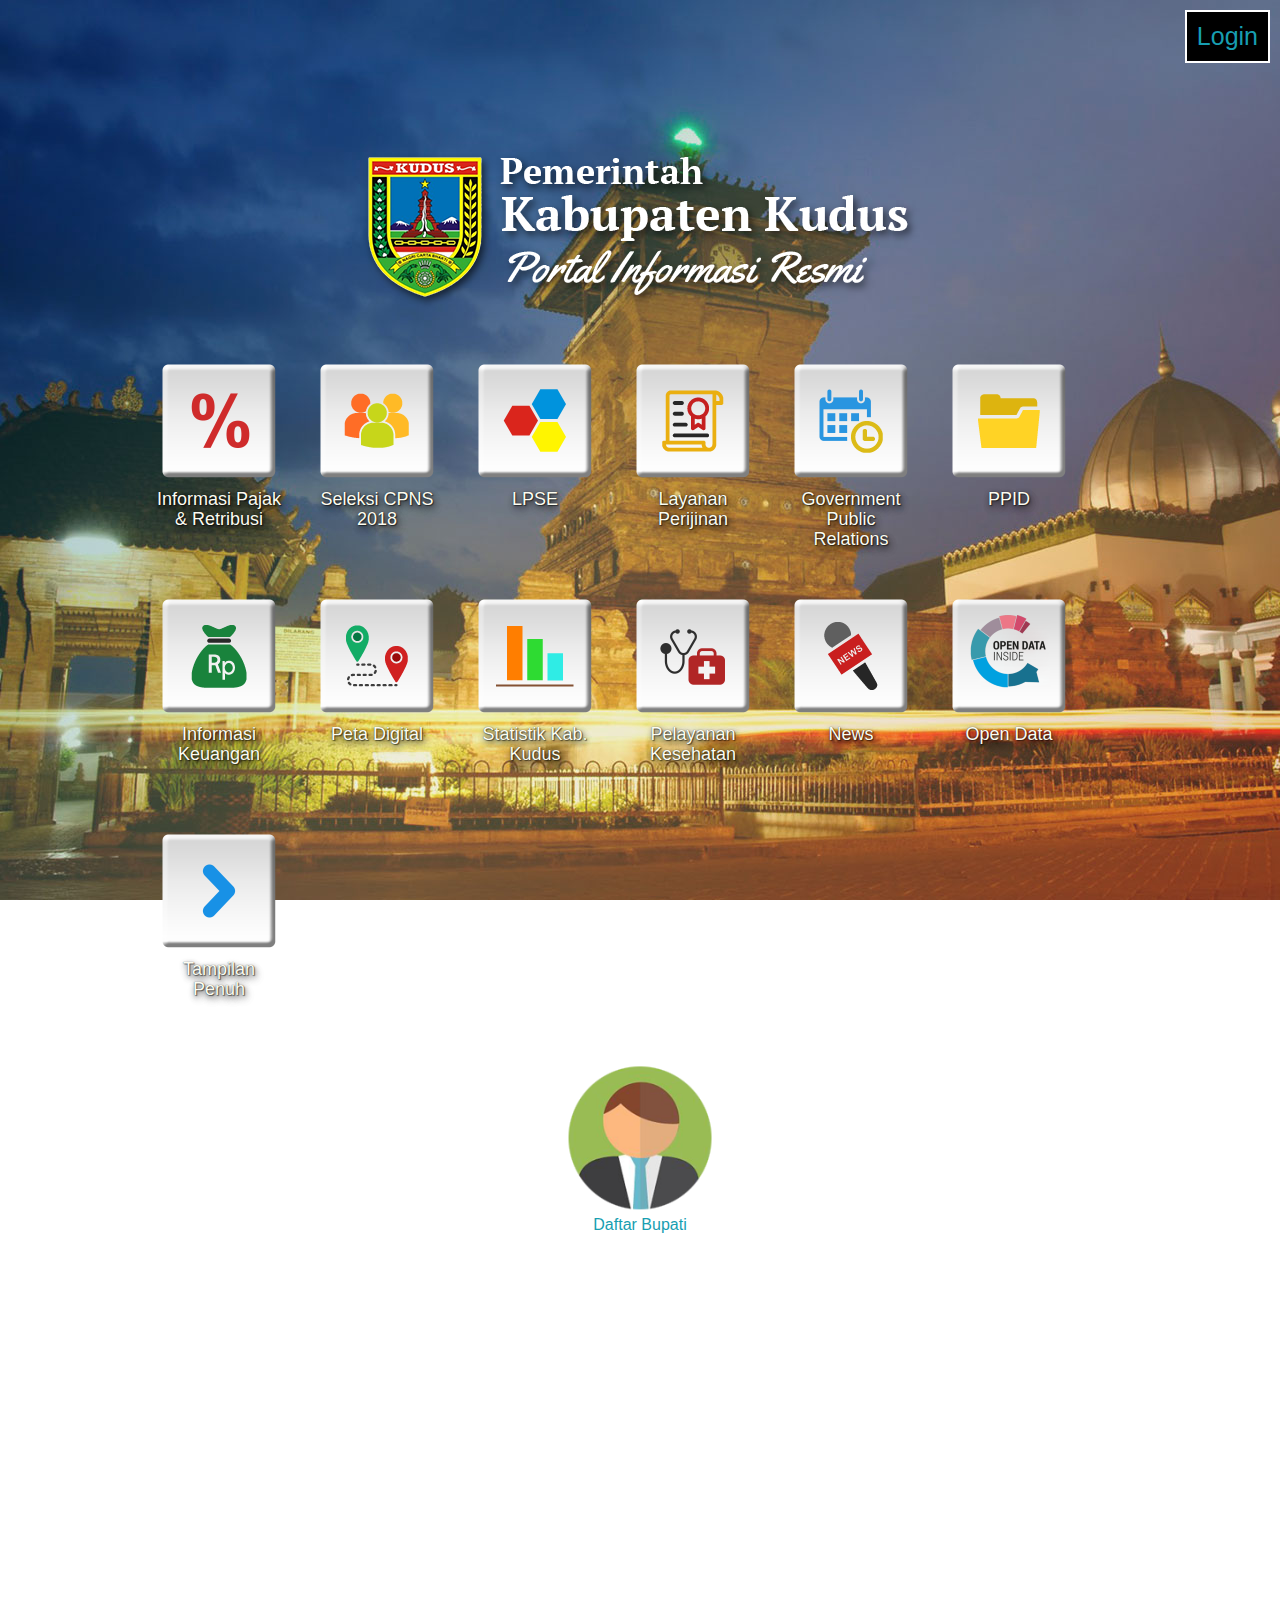
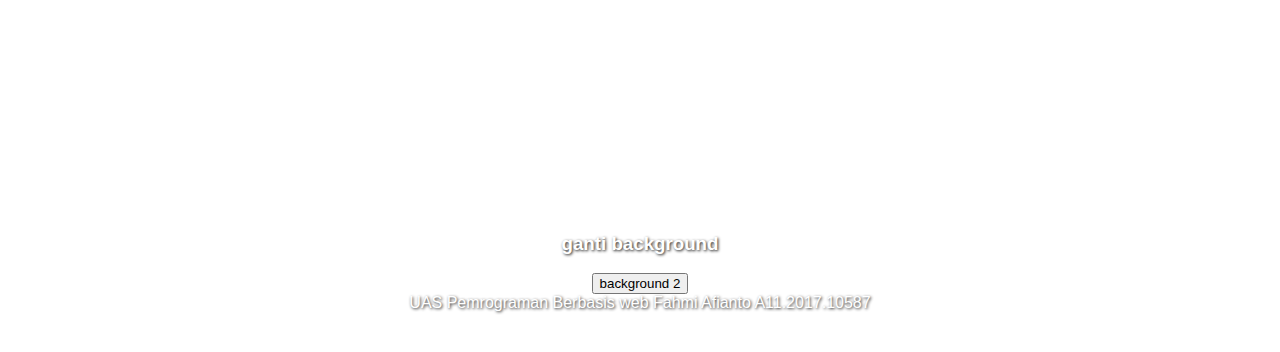
<file: index.html>
<!DOCTYPE html>
<html>
  <head>
    <link rel="shortcut icon" href="img/logo.png">
    <title>Pemerintah Kabupaten Kudus - Portal Informasi Resmi</title>

    <link rel="stylesheet" type="text/css" href="style.css" media="all">
    <link rel="stylesheet" type="text/css" href="responsive.css" media="all">
    <script src="javascript.js"></script>
  </head>
  <body onload="welcome()" id="ganti">
        <div class="container">
                <div class="Logout">
                    <a href="login.html">
                        Login
                    </a>
                </div>
            </div>
    <section id="container">
        <header id="header-portal">
            <div class="logo">
                <a href="index.html">
                    <img id="logo-portal" src="img/logo-portal-2.png" alt="Pemerintah Kabupaten Kudus">
                </a>
            </div>
        </header>
        <main id="main-portal">
            <div id="menu-box">
                <a href="#" class="box">
                    <div class="box-icon2">
                        <img class="full" width="150px" src="img/1.png" alt="Informasi Pajak & Retribusi">
                    </div>
                    <div class="box-text-icon">
                        Informasi Pajak & Retribusi
                    </div>
                </a>
                <a href="#" class="box">
                    <div class="box-icon2">
                        <img class="full" width="150px" src="img/2.png" alt="Seleksi CPNS 2018">
                    </div>
                    <div class="box-text-icon">
                        Seleksi CPNS 2018
                    </div>
                </a>

                <a href="#/" class="box">
                    <div class="box-icon2">
                        <img class="full" width="150px" src="img/3.png" alt="LPSE">
                    </div>
                    <div class="box-text-icon">
                            LPSE
                    </div>
                </a>

                <a href="#" class="box">
                    <div class="box-icon2">
                        <img class="full" width="150px" src="img/4.png" alt="Layanan Perijinan">
                    </div>
                    <div class="box-text-icon">
                         Layanan Perijinan
                    </div>
                </a>

                <a href="#" class="box">
                    <div class="box-icon2">
                        <img class="full" width="150px" src="img/5.png" alt="Government Public Relations">
                    </div>
                    <div class="box-text-icon">
                        Government Public Relations
                    </div>
                </a>

                <a href="#" class="box">
                    <div class="box-icon2">
                            <img class="full" width="150px" src="img/6.png" alt="PPID">
                    </div>
                    <div class="box-text-icon">
                        PPID
                    </div>               
                </a>

                <a href="#" class="box">
                    <div class="box-icon2">
                        <img class="full" width="150px" src="img/7.png" alt="Informasi Keuangan">
                    </div>
                    <div class="box-text-icon">
                        Informasi Keuangan
                        </div>
                </a>
            
                <a href="#" class="box">
                    <div class="box-icon2">
                        <img class="full" width="150px" src="img/8.png" alt="Peta Digital">
                    </div>
                    <div class="box-text-icon">
                        Peta Digital
                    </div>
                </a>
                
                <a href="#" class="box">
                    <div class="box-icon2">
                        <img class="full" width="150px" src="img/9.png" alt="Statistik Kab. Kudus">
                    </div>
                    <div class="box-text-icon">
                        Statistik Kab. Kudus
                    </div>
                </a>
        
                <a href="#" class="box">
                    <div class="box-icon2">
                        <img class="full" width="150px" src="img/10.png" alt="Pelayanan Kesehatan">
                    </div>
                    <div class="box-text-icon">
                        Pelayanan Kesehatan
                    </div>
                </a>
        
                <a href="#" class="box">
                    <div class="box-icon2">
                        <img class="full" width="150px" src="img/11.png" alt="News">
                    </div>
                    <div class="box-text-icon">
                        News
                    </div>
                </a>
        
                <a href="#" class="box">
                    <div class="box-icon2">
                        <img class="full" width="150px" src="img/12.png" alt="Open Data">
                    </div>
                    <div class="box-text-icon">
                        Open Data
                    </div>
                </a>

                <a href="#" class="box">
                    <div class="box-icon2">
                        <img class="full" width="150px" src="img/13.png" alt="Tampilan Penuh">
                    </div>
                    <div class="box-text-icon">
                        Tampilan Penuh
                    </div>
                </a>
            </div>  
        </main>
        <center>
        <a href="javascript:loadXML('ajax.xml')" class="box">
            <div class="box-icon2">
                <img class="full" width="150px" src="img/14.png" alt="Tampilan Penuh">
            </div>
            <div class="box-text-icon">
                Daftar Bupati
            </div>
        </a>
        <div class="xml">
            <b>
        <div id="daftar1"></div>
        <div id="daftar2"></div>
        <br>
        <div id="daftar3"></div>
        <div id="daftar4"></div>
        <br>
        
        <div id="daftar5"></div>
        <div id="daftar6"></div>
        <br>
        
        <div id="daftar7"></div>
        <div id="daftar8"></div>
        <br>
        
        <div id="daftar9"></div>
        <div id="daftar10"></div>
        <br>
        
        <div id="daftar11"></div>
        <div id="daftar12"></div>
        <br>
        
        <div id="daftar13"></div>
        <div id="daftar14"></div>
        <br>
        
        <div id="daftar15"></div>
        <div id="daftar16"></div>
        <br>
        
        <div id="daftar17"></div>
        <div id="daftar18"></div>
        <br>
        
        <div id="daftar19"></div>
        <div id="daftar20"></div>
        <br>
        
        <div id="daftar21"></div>
        <div id="daftar22"></div>
        <br>
        
        <div id="daftar23"></div>
        <div id="daftar24"></div>
        <br>
        
        <div id="daftar25"></div>
        <div id="daftar26"></div>
        <br>
        
        <div id="daftar27"></div>
        <div id="daftar28"></div>
        <br>
        
        <div id="daftar29"></div>
        <div id="daftar30"></div>
        <br>
        
        <div id="daftar31"></div>
        <div id="daftar32"></div>
        <br>
        
        <div id="daftar33"></div>
        <div id="daftar34"></div>
        <br>
        
        <div id="daftar35"></div>
        <div id="daftar36"></div>
        <br>
        
        <div id="daftar37"></div>
        <div id="daftar38"></div>
        <br>
        
        <div id="daftar39"></div>
        <div id="daftar40"></div>
        <br>
        
        <div id="daftar41"></div>
        <div id="daftar42"></div>
        <br>
        
        <div id="daftar43"></div>
        <div id="daftar44"></div>
        <br>
        
        <div id="daftar45"></div>
        <div id="daftar46"></div>
        <br>
        
        <div id="daftar47"></div>
        <div id="daftar48"></div>
        <br>
        
        <div id="daftar49"></div>
        <div id="daftar50"></div>
        <br>
        
        <div id="daftar51"></div>
        <div id="daftar52"></div>
        <br>
        
        <div id="daftar53"></div>
        <div id="daftar54"></div>
        <br>

        <div id="daftar55"></div>
        <div id="daftar56"></div>
        <br>
        
        
        <div id="daftar57"></div>
        <div id="daftar58"></div>
        <br>
        
        <div id="daftar59"></div>
        <div id="daftar60"></div>
        <br>
        </b>
        </div>
        </center>
        <footer class="footer">
            <div>
                <h3>ganti background</h3>
                <button id="buttonbg" onclick="gantibackground()">background 2</button>
            </div>
            UAS Pemrograman Berbasis web    Fahmi Afianto A11.2017.10587
        </footer>
    </section>
  </body>
</html>
</file>
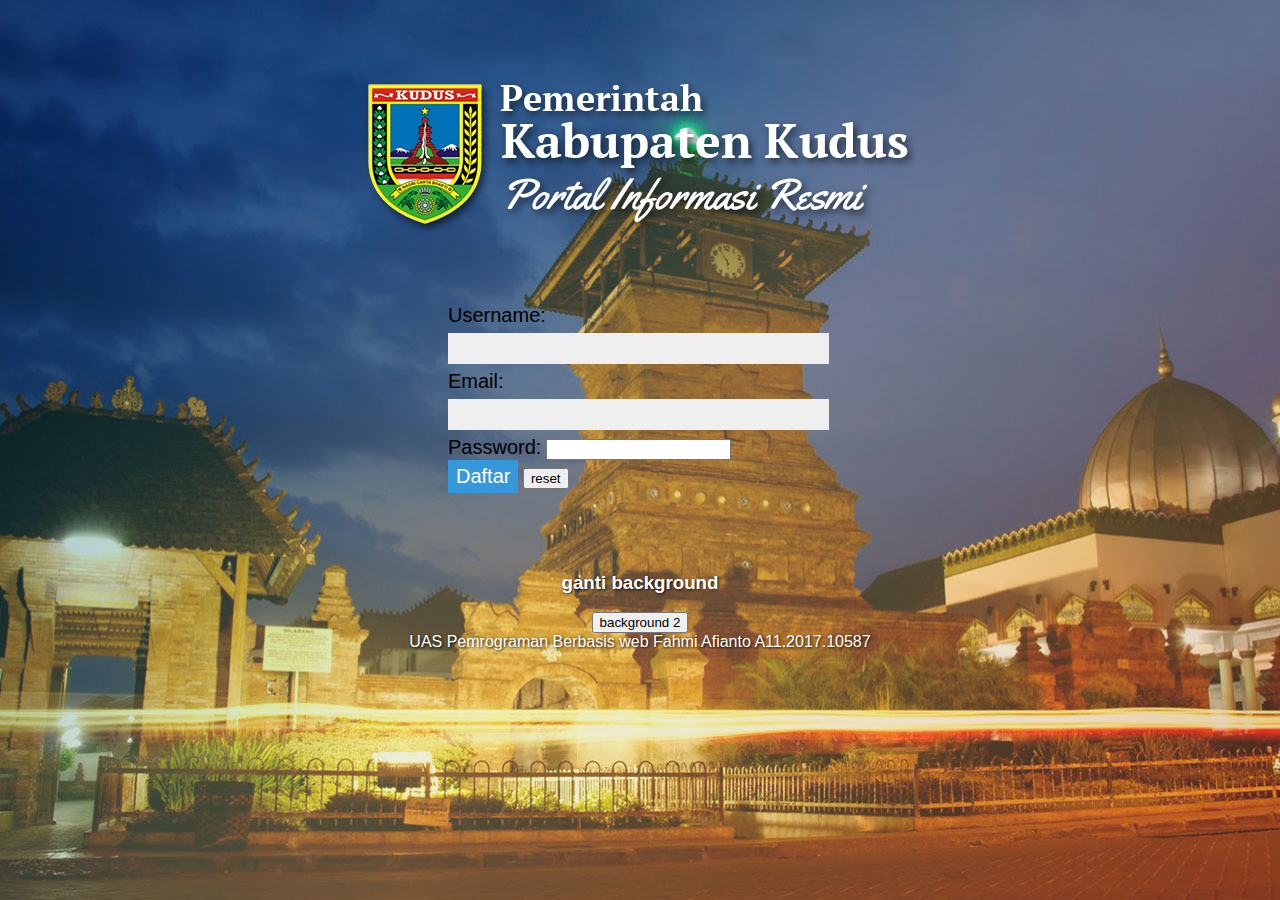
<file: login.html>
<!DOCTYPE html>
<html>
  <head>
    <link rel="shortcut icon" href="img/logo.png">
    <title>Pemerintah Kabupaten Kudus - Portal Informasi Resmi</title>

    <link rel="stylesheet" type="text/css" href="style.css" media="all">
    <link rel="stylesheet" type="text/css" href="responsive.css" media="all">
    <script src="javascript.js"></script>
  </head>
  <body id="ganti">
    <section id="container">
        <header id="header-portal">
            <div class="logo">
                <a href="index.html">
                    <img id="logo-portal" src="img/logo-portal-2.png" alt="Pemerintah Kabupaten Kudus">
                </a>
            </div>
        </header>
        <main id="main-portal">
            <center>
                <form action="login.php" method="GET" onsubmit="klik()">
                    <div id="form">
                        <div>
                            <label>Username:</label>
                            <input type="text" name="nama" id="nama" />
                        </div>
                        
                        <div>
                            <label>Email:</label>
                            <input type="email" name="email" id="email" />
                        </div>
                                    
                        <div>
                            <label>Password:</label>
                            <input type="password" name="password" id="password" />
                        </div>
                        <div>
                            <input type="submit" value="Daftar" class="tombol">
                            <input type="reset" value="reset">
                        </div>
                    </div>
                </form>
            </center>
        </main>
        <footer class="footer">
            <div>
                <h3>ganti background</h3>
                <button id="buttonbg" onclick="gantibackground()">background 2</button>
            </div>
            UAS Pemrograman Berbasis web    Fahmi Afianto A11.2017.10587
        </footer>
    </section>
  </body>
</html>
</file>
<file: style.css>
html 
{
  font-family: sans-serif;
  -ms-text-size-adjust: 100%;
  -webkit-text-size-adjust: 100%;
}
body 
{
  margin: 0;
}
html,body
{ 
  background-image: url(img/background1.jpg);
  background-size: cover;
  background-attachment: fixed;
  max-width: 100%;
  overflow-x: hidden;
}
#header-portal 
{
  padding-top: 28px;
  padding-bottom: 18px;
}

#container 
{
  
  background-size: 200% 200%;
}
#logo-portal 
{
  width: 100%;
  margin: auto;
  display: flex;
  flex-direction: row;
  justify-content: flex-end;
}

.logo 
{
  margin-right: auto;
  margin-left: auto;
  padding-left: 15px;
  padding-right: 15px;
  margin-left: -15px;
  margin-right: -15px;
  text-align: center;
}
#main-portal 
{
  width: 100%;
  height: auto;
  overflow: hidden;
  display: grid;
  grid-template-columns: 100%;
  grid-template-rows: 100%;
}

#menu-box 
{
  width: 290px;
  margin: auto;
}
#menu-box .box 
{
  height: 108px;
  width: 54px;
  display: block;
  position: relative;
  float: left;
  margin-right: 7.5px;
  margin-left: 7.5px;
  margin-bottom: 5px;
}
a 
{
  color: #179eb1;
  text-decoration: none;
}
#menu-box .box:hover 
{
  text-decoration: underline;
  color: #fcfcf1;
}
#menu-box .box:hover .box-text-icon 
{
  font-weight: normal;
  font-size: 8px;
}
#menu-box .box-icon2 
{
  width: 54px;
  height: 54px;
  overflow: hidden;
  text-align: center;
}
#menu-box .box-icon2 .full 
{
  width: 54px;
  height: 54px;
  display: block;
  margin: auto;
}
#menu-box .box-text-icon 
{
  font-size: 12px;
  line-height: 1.1em;
  font-weight: normal;
  margin-top: 5px;
  text-align: center;
  color: #fcfcf1;
  text-shadow: 0px 0px 1px rgba(0, 0, 0, 0.65), 1px 1px 1px rgba(0, 0, 0, 0.5), 1px 2px 5px rgba(0, 0, 0, 0.5), 1px 3px 8px rgba(0, 0, 0, 0.2), 2px 5px 10px rgba(0, 0, 0, 0.2), 3px 5px 10px rgba(0, 0, 0, 0.15);
}

.footer 
{
  padding: 40px 0;  
  margin: 0;
  color: #ffffff;
  text-shadow: 1px 1px 3px rgba(0, 0, 0, 0.9);
  text-align: center;
}

.container
{
    display: flex;
    flex-direction: row;
    justify-content: flex-end;
}
.logout
{
    margin-left: auto;
}

.container > div
{
    align-items: center;
    justify-content: center;
    font-size: 25px;
    color: white;
    padding: 10px;
    background-color: black;
    margin: 10px;
    border: 2px solid white;
}

h2 {
  color: #fff;
}
 
.login {
  padding: 1em;
  margin: 2em auto;    
  background: #fff;
  border-radius: 3px;
}
 
#form
{
  width: 30%;
  text-align: left;
  padding: 20px;
}
label {
  font-size: 15pt;
  color: black;
}
 
input[type="text"],
input[type="email"],
textarea {
  padding: 8px;
  width: 95%;
  background: #efefef;
  border: 0;
  font-size: 10pt;
  margin: 6px 0px;
}
 
.tombol {
  background: #3498db;
  font-size: 15pt;
  color: #fff;
  border: 0;
  padding: 5px 8px;
}

.xml
{
  width: 25%;
  height: auto;
  text-align: left;
  color: white;
}

.user
{
  font-size: 20px;
  background-color: white;
  margin: 5px;
  padding: 5px;
}
</file>
<file: responsive.css>
@media (min-width: 480px) 
{
    #header-portal 
    {
        padding-top: 48px;
        padding-bottom: 28px;
    }
    #logo-portal 
    {
        width: 90%;
    }
    #menu-box 
    {
        width: 565px;
    }
    #menu-box .box 
    {
        height: 198px;
        width: 88px;
        margin-right: 15px;
        margin-left: 15px;
    }
    #menu-box .box:hover .box-text-icon 
    {
        font-size: 15px;
    }
    #menu-box .box-icon 
    {
        width: 88px;
        height: 88px;
        padding: 15px;
        border-radius: 12px;
        box-shadow: 3px 3px 5px rgba(0, 0, 0, 0.5), 3px 5px 10px rgba(0, 0, 0, 0.25);
    }
    #menu-box .box-icon2
    {
        width: 88px;
        height: 88px;
    }
    #menu-box .box-icon2 .full 
    {
        width: 88px;
        height: 88px;
    }
    #menu-box .box-text-icon 
    {
        font-size: 15px;
    }
  }
  
@media (min-width: 720px) 
{
    #header-portal 
    {
        padding-top: 48px;
        padding-bottom: 28px;
    }
    #logo-portal 
    {
        width: auto;
    }
    #menu-box 
    {
        width: 556px;
    }
    #menu-box .box 
    {
        height: 200px;
        width: 108px;
    }
    #menu-box .box-icon 
    {
        width: 108px;
        height: 108px;
        padding: 15px;
        border-radius: 12px;
        box-shadow: 3px 3px 5px rgba(0, 0, 0, 0.5), 3px 5px 10px rgba(0, 0, 0, 0.25);
    }
    #menu-box .box-icon2 
    {
        width: 108px;
        height: 108px;
    }
    #menu-box .box-icon2 .full 
    {
        width: 108px;
        height: 108px;
    }
    #menu-box .box-text-icon 
    {
        font-size: 15px;
    }
    .clearfix:before,
    .clearfix:after,
    {
        content: " ";
        display: table;
    }
    .clearfix:after
    {
        clear: both;
    }
}
  
@media (min-width: 1080px) 
{
    #header-portal 
    {
        padding-top: 80px;
        padding-bottom: 48px;
    }
    #menu-box 
    {
        width: 1000px;
    }
    #menu-box .box 
    {
        height: 230px;
        width: 128px;
    }
    #menu-box .box:hover .box-text-icon 
    {
        font-size: 18px;
    }
    #menu-box .box-icon 
    {
        width: 128px;
        height: 128px;
        padding: 17px;
        border-radius: 12px;
        box-shadow: 3px 3px 5px rgba(0, 0, 0, 0.5), 3px 5px 10px rgba(0, 0, 0, 0.25);
    }
    #menu-box .box-icon2 
    {
        width: 128px;
        height: 128px;
    }
    #menu-box .box-icon2 .full 
    {
        width: 128px;
        height: 128px;
    }
    #menu-box .box-text-icon 
    {
        font-size: 18px;
    }
  }
</file>
